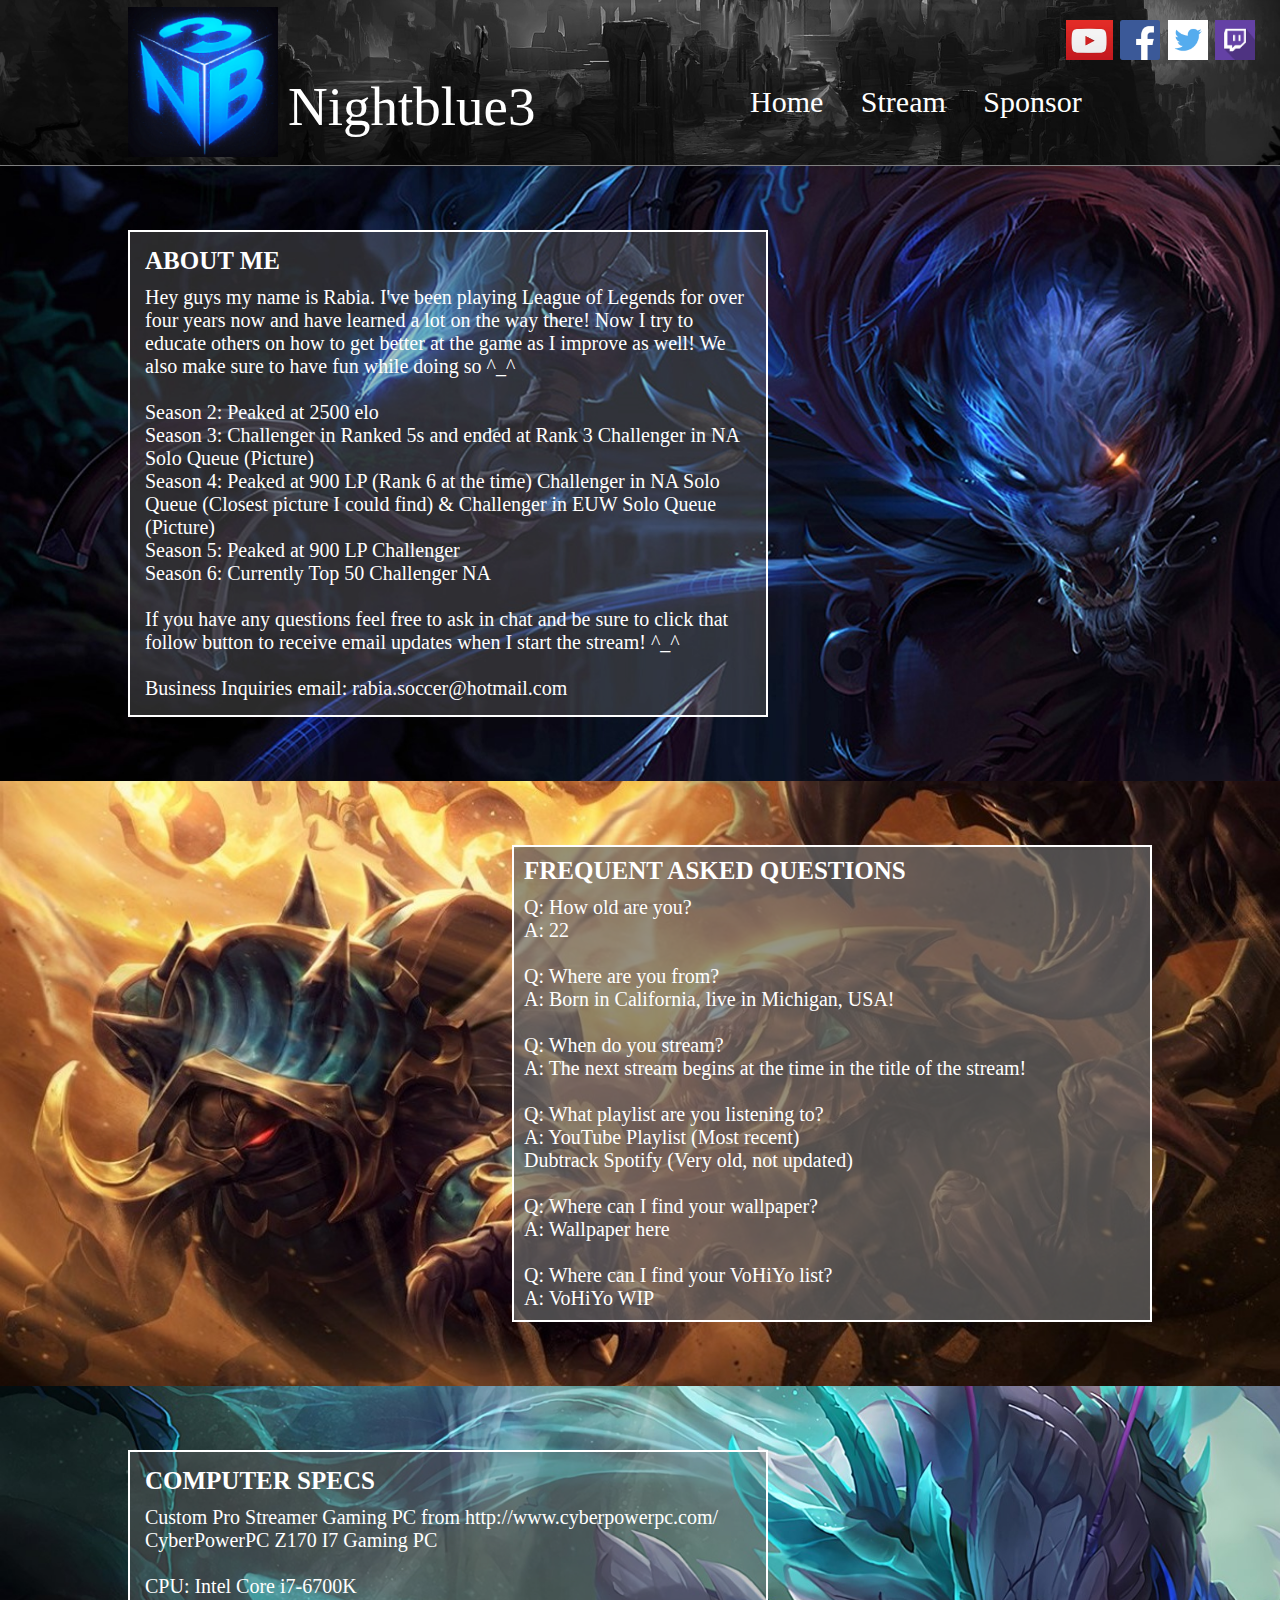
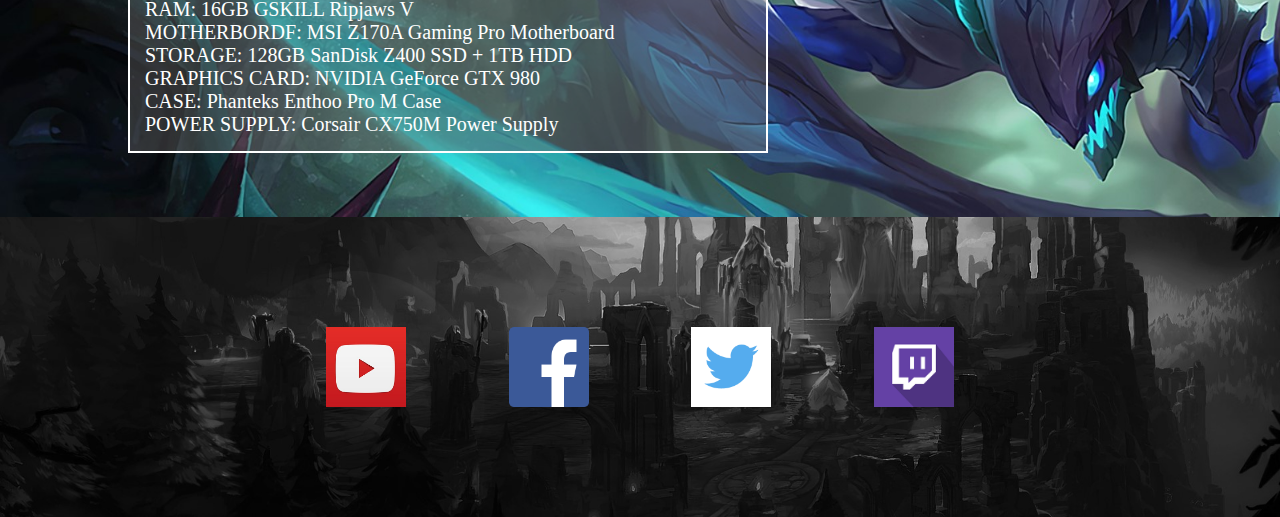
<file: index.html>
<!DOCTYPE html>
<html lang="en">
	<head>
		<link rel="stylesheet" type="text/css" href="main.css">
		<meta charset="utf-8"/>
	</head>
	<body>
	
	<div id="wrapper">
		
		<div id="toper">
			<div id="top">			
				<a href="index.php">
					<img class="logo" src="logo.png" href="index.html">
				</a>
				
				<div class="social">
					<a href="https://www.youtube.com/user/Nightblue3">
						<img class="media" src="youtube.jpg" height=40px>
					</a>
					
					<a href="https://www.facebook.com/Nightblue3LoL/">
						<img class="media" src="facebook.png" height=40px>
					</a>
					
					<a href="https://twitter.com/nightbloo">
						<img class="media" src="twitter.png" height=40px>
					</a>
					
					<a href="https://www.twitch.tv/nightblue3">
						<img class="media" src="twitch.png" height=40px>
					</a>
				</div>
				
			</div>
		
			<div id="top2">	
			
				<div id="brand">
					<a href="index.html"><p>Nightblue3</p></a>
				</div>
				
				<div class="slide">
					<div class="slide1">
						<a href="index.html">Home</a>
					</div>

					<div class="slide1">
						<a href="stream.html">Stream</a>
					</div>

					<div class="slide1">					
						<a href="sponsor.html">Sponsor</a>
					</div>

				</div>
			</div>
		</div>
		
		<div class="content">
			<div id="about">
				<div class="transpartenbox1">
					<p id="titel">ABOUT ME</p><br>
					<p id="normal">
						Hey guys my name is Rabia. I've been playing League of 
						Legends for over four years now and have learned a lot on the way there! Now 
						I try to educate others on how to get better at the game as I improve as well! 
						We also make sure to have fun while doing so ^_^<br><br>

						Season 2: Peaked at 2500 elo<br>
						
						Season 3: Challenger in Ranked 5s and ended at Rank 3 Challenger in NA Solo Queue
						<a href="Challenger1.jpg">(Picture)</a><br>
						
						Season 4: Peaked at 900 LP (Rank 6 at the time) Challenger in NA Solo Queue 
						<a href="Challenger2.jpg">(Closest picture I could find)</a> & Challenger in EUW Solo Queue <a href="Challenger3.jpg">(Picture)</a><br>
						
						Season 5: Peaked at 900 LP Challenger<br>
						
						Season 6: Currently Top 50 Challenger NA<br><br>

						If you have any questions feel free to ask in chat and be sure to click that follow button to receive email updates when I start the stream! ^_^<br><br>
						Business Inquiries email: rabia.soccer@hotmail.com					
					</p>
				</div>				
			</div>
			
			<div id="FAQ">
				<div class="transpartenbox2">
					<p id="titel">FREQUENT ASKED QUESTIONS</p><br>
					<p id="normal">
						Q: How old are you?<br>
						A: 22<br><br>

						Q: Where are you from?<br>
						A: Born in California, live in Michigan, USA!<br><br>

						Q: When do you stream?<br>
						A: The next stream begins at the time in the title of the stream!<br><br>

						Q: What playlist are you listening to?<br>
						A: YouTube Playlist <a href="https://www.youtube.com/playlist?list=PLEgNqLmZpLuI9ajUy3Hg97NrpssG4repu">(Most recent)</a><br>
						<a href="https://www.dubtrack.fm/join/nightblue3">Dubtrack</a>
						<a href="https://open.spotify.com/user/nightblue3/playlist/3I5PiqsI5OQh83gbG6PRJH">Spotify (Very old, not updated)</a><br><br>

						Q: Where can I find your wallpaper?<br>
						A: <a href="https://alpha.wallhaven.cc/wallpaper/103929">Wallpaper here</a><br><br>

						Q: Where can I find your VoHiYo list?<br>
						A: <a href="http://myanimelist.net/animelist/Nightbloo">VoHiYo WIP</a><br>
					</p>
				</div>
			</div>
			
			<div id="PC">
				<div class="transpartenbox1">
					<p id="titel">COMPUTER SPECS</p><br>
					<p id="normal">
						Custom Pro Streamer Gaming PC from <a href="http://www.cyberpowerpc.com/">http://www.cyberpowerpc.com/</a><br>
						CyberPowerPC Z170 I7 Gaming PC <br><br>
						
						CPU: Intel Core i7-6700K<br>
						RAM: 16GB GSKILL Ripjaws V<br>
						MOTHERBORDF: MSI Z170A Gaming Pro Motherboard <br>
						STORAGE: 128GB SanDisk Z400 SSD + 1TB HDD<br>
						GRAPHICS CARD: NVIDIA GeForce GTX 980<br>
						CASE: Phanteks Enthoo Pro M Case<br>
						POWER SUPPLY: Corsair CX750M Power Supply<br>					
					</p>
				</div>
			</div>
		</div>
		
		<div id="foot">
			<div class="social2">

				<div id="social-12">
					<div id="social1">
						<a href="https://www.youtube.com/user/Nightblue3">
							<img  src="youtube.jpg" height=80px width=80px>
						</a>
					</div>
					
					<div id="social2">
						<a href="https://www.facebook.com/Nightblue3LoL/">
							<img  src="facebook.png" height=80px width=80px>
						</a>
					</div>
				</div>
				
				<div id="social-34">
					<div id="social3">
						<a href="https://twitter.com/nightbloo">
							<img  src="twitter.png" height=80px width=80px>
						</a>
					</div>
					
					<div id="social4">
						<a href="https://www.twitch.tv/nightblue3">
							<img  src="twitch.png" height=80px width=80px>
						</a>
					</div>
				</div>

			</div>
		</div>
	</div>
	</body>
</html>
</file>
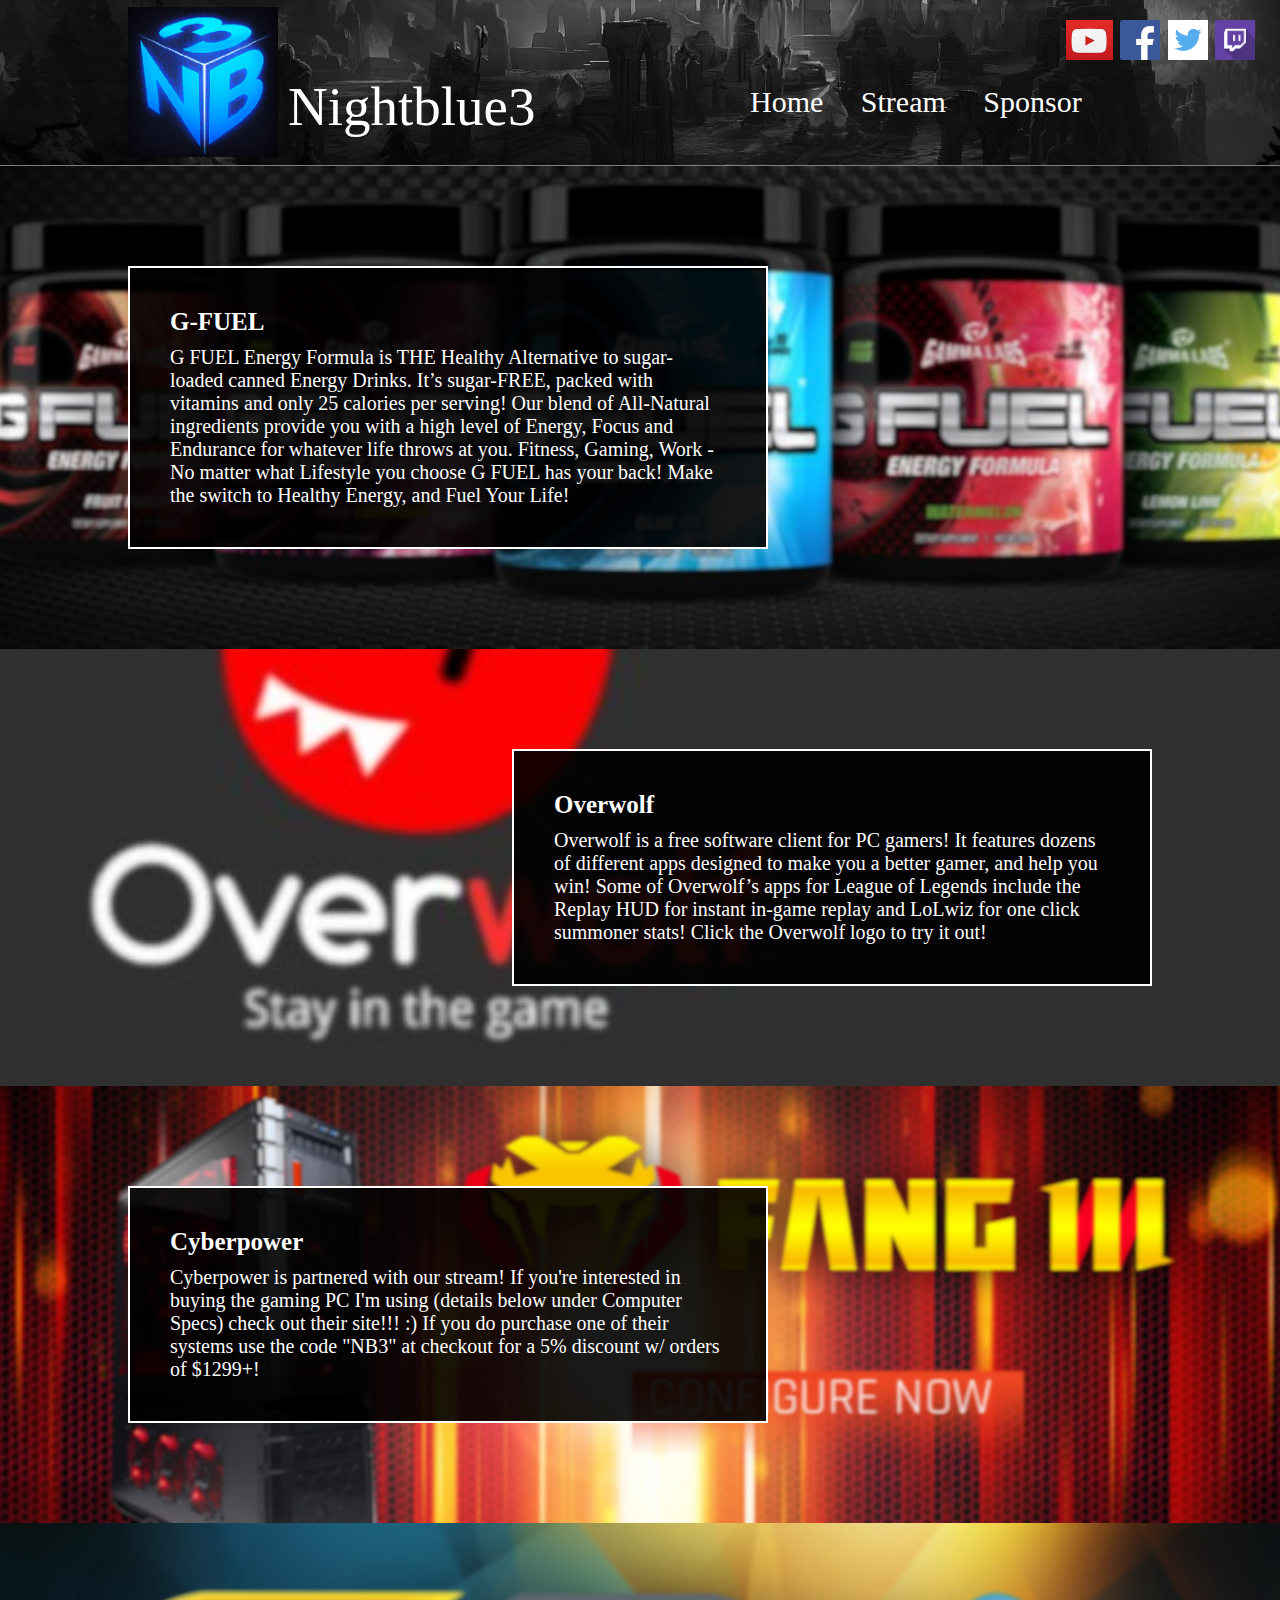
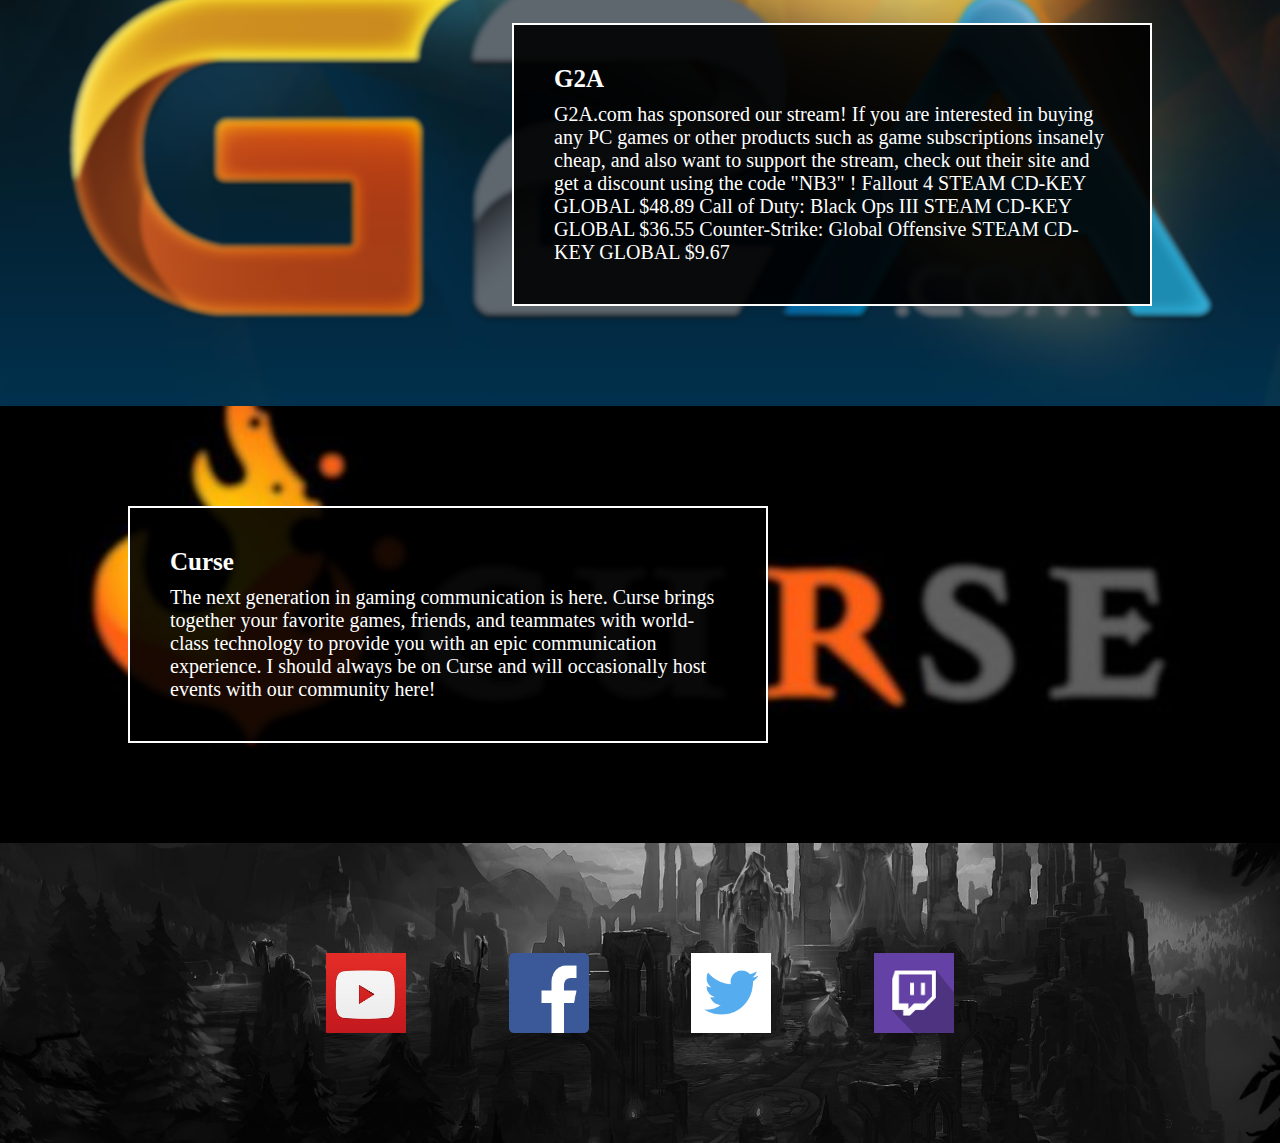
<file: sponsor.html>
<!DOCTYPE html>
<html lang="en">
	<head>
		<link rel="stylesheet" type="text/css" href="slides.css">
		<meta charset="utf-8"/>
	</head>
	<body>
	
<div id="wrapper">
		
		<div id="toper">
			<div id="top">			
				<a href="index.html">
					<img class="logo" src="logo.png" href="index.html">
				</a>
				
				<div class="social">
					<a href="https://www.youtube.com/user/Nightblue3">
						<img class="media" src="youtube.jpg" height=40px>
					</a>
					
					<a href="https://www.facebook.com/Nightblue3LoL/">
						<img class="media" src="facebook.png" height=40px>
					</a>
					
					<a href="https://twitter.com/nightbloo">
						<img class="media" src="twitter.png" height=40px>
					</a>
					
					<a href="https://www.twitch.tv/nightblue3">
						<img class="media" src="twitch.png" height=40px>
					</a>
				</div>
				
			</div>
		
			<div id="top2">	
			
				<div id="brand">
					<a href="index.html"><p>Nightblue3</p></a>
				</div>
				
				<div class="slide">
					<a href="index.html">Home</a>
					<a href="stream.html">Stream</a>
					<a href="sponsor.html">Sponsor</a>
				</div>
			</div>
		</div>
		
		<div class="content2">
			<div id="gfuel">
				<div class="transpartenbox1">
					<p id="titel">G-FUEL<br></p>
					<p class="normal">
					G FUEL Energy Formula is THE Healthy Alternative to sugar-loaded 
					canned Energy Drinks. It’s sugar-FREE, packed with vitamins and 
					only 25 calories per serving! Our blend of All-Natural ingredients 
					provide you with a high level of Energy, Focus and Endurance for 
					whatever life throws at you. Fitness, Gaming, Work - No matter 
					what Lifestyle you choose G FUEL has your back! Make the switch 
					to Healthy Energy, and Fuel Your Life!</p>
				</div>
			</div>

			<div id="Overwolf">
				<div class="transpartenbox2">
					<p id="titel">Overwolf<br></p>
					<p class="normal">Overwolf is a free software client for PC gamers! 
					It features dozens of different apps designed to make you a better gamer,
					 and help you win! Some of Overwolf’s apps for League of Legends include 
					 the Replay HUD for instant in-game replay and LoLwiz for one click 
					 summoner stats! Click the Overwolf logo to try it out!</p>
				</div>
			</div>
			
			<div id="cyber">
				<div class="transpartenbox1">
				<p id="titel">Cyberpower<br></p>
					<p class="normal">Cyberpower is partnered with our stream! 
					If you're interested in buying the gaming 
					PC I'm using (details below under Computer Specs)
					check out their site!!! :) If you do purchase one 
					of their systems use the code "NB3" at checkout 
					for a 5% discount w/ orders of $1299+!</p>
				</div>
			</div>

			<div id="G2A">
				<div class="transpartenbox2">
					<p id="titel">G2A<br></p>
					<p class="normal">G2A.com has sponsored our stream! If you are interested
					in buying any PC games or other products such as game 
					subscriptions insanely cheap, and also want to support 
					the stream, check out their site and get a discount 
					using the code "NB3" !

					Fallout 4 STEAM CD-KEY GLOBAL $48.89

					Call of Duty: Black Ops III STEAM CD-KEY GLOBAL $36.55

					Counter-Strike: Global Offensive STEAM CD-KEY GLOBAL $9.67</p>
				</div>
			</div>

			<div id="Curse">
				<div class="transpartenbox1">
					<p id="titel">Curse<br></p>
					<p class="normal">The next generation in gaming communication is here.
					 Curse brings together your favorite games, friends, and teammates with
					 world-class technology to provide you with an epic communication 
					 experience. I should always be on Curse and will occasionally host 
					 events with our community here!</p>
				</div>
			</div>
						
		</div>
		
	    <div id="foot">
			<div class="social2">

				<div id="social-12">
					<div id="social1">
						<a href="https://www.youtube.com/user/Nightblue3">
							<img  src="youtube.jpg" height=80px width=80px>
						</a>
					</div>
					
					<div id="social2">
						<a href="https://www.facebook.com/Nightblue3LoL/">
							<img  src="facebook.png" height=80px width=80px>
						</a>
					</div>
				</div>
				
				<div id="social-34">
					<div id="social3">
						<a href="https://twitter.com/nightbloo">
							<img  src="twitter.png" height=80px width=80px>
						</a>
					</div>
					
					<div id="social4">
						<a href="https://www.twitch.tv/nightblue3">
							<img  src="twitch.png" height=80px width=80px>
						</a>
					</div>
				</div>

			</div>
		</div>
	</div>
	</body>
</html>
</file>
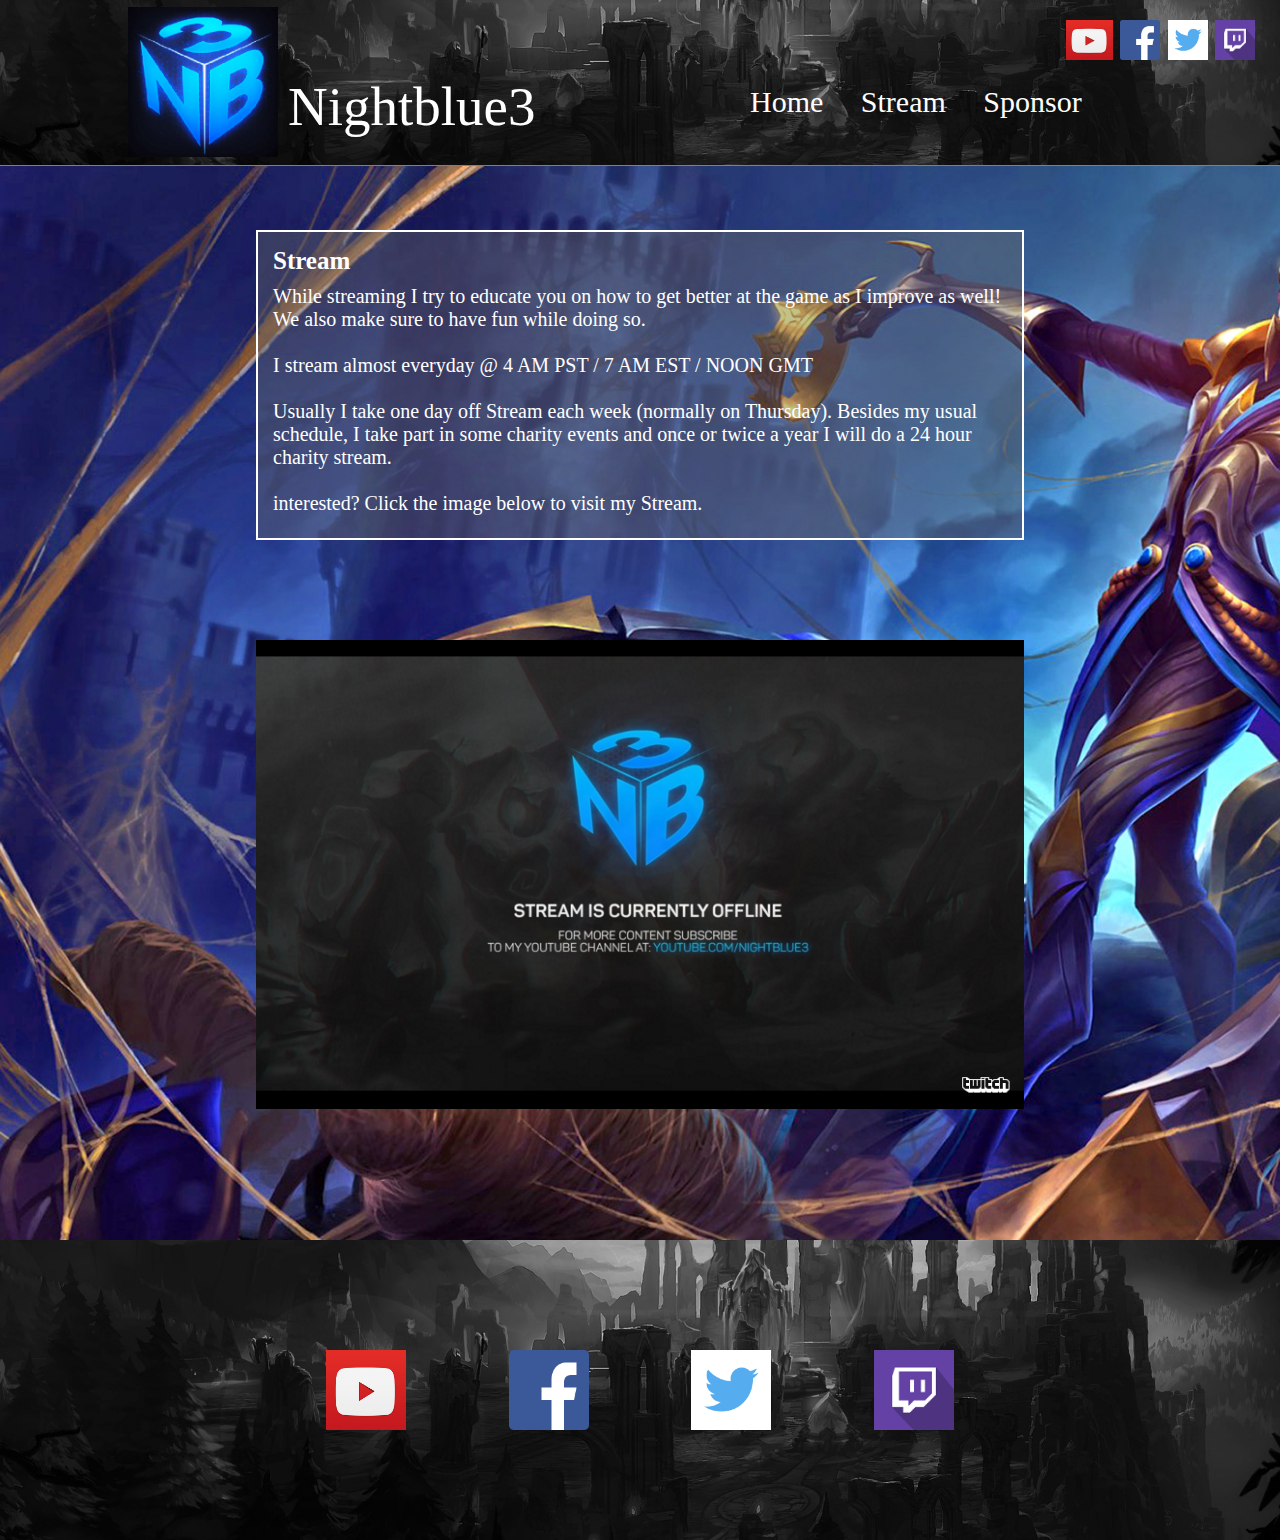
<file: stream.html>
<!DOCTYPE html>
<html lang="en">
	<head>
		<link rel="stylesheet" type="text/css" href="slides.css">
		<meta charset="utf-8"/>
	</head>
	<body>
	
	<div id="wrapper">
		
		<div id="toper">
			<div id="top">			
				<a href="index.html">
					<img class="logo" src="logo.png" href="index.html">
				</a>
				
				<div class="social">
					<a href="https://www.youtube.com/user/Nightblue3">
						<img class="media" src="youtube.jpg" height=40px>
					</a>
					
					<a href="https://www.facebook.com/Nightblue3LoL/">
						<img class="media" src="facebook.png" height=40px>
					</a>
					
					<a href="https://twitter.com/nightbloo">
						<img class="media" src="twitter.png" height=40px>
					</a>
					
					<a href="https://www.twitch.tv/nightblue3">
						<img class="media" src="twitch.png" height=40px>
					</a>
				</div>
				
			</div>
		
			<div id="top2">	
			
				<div id="brand">
					<a href="index.html"><p>Nightblue3</p></a>
				</div>
				
				<div class="slide">
					<div class="slide1">
						<a href="index.html">Home</a>
					</div>

					<div class="slide1">
						<a href="stream.html">Stream</a>
					</div>

					<div class="slide1">					
						<a href="sponsor.html">Sponsor</a>
					</div>

				</div>
			</div>
		</div>
		
		<div class="content">
			<div id="content2">
				<div id="text">
					<p id="titel">Stream</p>
					While streaming I try to educate you on how to get better at the game as I improve as well! 
					We also make sure to have fun while doing so.<br><br>
							
					I stream almost everyday @ 4 AM PST / 7 AM EST / NOON GMT<br><br>
								
					Usually I take one day off Stream each week (normally on Thursday). Besides my usual schedule, I 
					take part in some charity events and once or twice a year I will do a 24 hour charity stream. <br><br>
													
					<p id="interested">interested? Click the image below to visit my Stream.</p><br>
				</div>
				
				<div id="streaming">		
					<a href="https://www.twitch.tv/nightblue3">
						<img src="stream.png"  width=100% height=auto border="0">
					</a>
				</div>
			</div>
		</div>
		
		<div id="foot">
			<div class="social2">

				<div id="social-12">
					<div id="social1">
						<a href="https://www.youtube.com/user/Nightblue3">
							<img  src="youtube.jpg" height=80px width=80px>
						</a>
					</div>
					
					<div id="social2">
						<a href="https://www.facebook.com/Nightblue3LoL/">
							<img  src="facebook.png" height=80px width=80px>
						</a>
					</div>
				</div>
				
				<div id="social-34">
					<div id="social3">
						<a href="https://twitter.com/nightbloo">
							<img  src="twitter.png" height=80px width=80px>
						</a>
					</div>
					
					<div id="social4">
						<a href="https://www.twitch.tv/nightblue3">
							<img  src="twitch.png" height=80px width=80px>
						</a>
					</div>
				</div>

			</div>
		</div>
	</div>
	</body>
</html>
</file>
<file: main.css>
body{
	margin: 0px;
	padding: 0px;
	font-size: 62.5%;
	font-family: "Calibri";
	-webkit-font-smoothing: antialiased;
}

#wrapper{
	margin: 0px;
	padding: 0px;
}

#toper{
	background-image: url('rift.jpg');
	background-repeat: no-repeat;
	background-size: cover;
	background-position: center;
}

#top{
	padding: 0px;
	height: 65px;
	margin: 0px;
}

.logo{
	padding: 0px;
	margin-top: 7px;
	margin-left: 10%;
	width: 150px;
	float: left;
}

#brand{
	float: left;
	padding: 10px;
	padding-left: 10px;
	color: white;
}

#brand p{
	margin: 0px;
	padding: 0px;
	font-size: 55px;
}

.social{
	float: right;
	padding: 20px;
	padding-bottom: 0px;
}

.media{
	padding-right: 5px;
}

#top2{
	padding: 0px;
	height: 100px;
	margin: 0px;
	border-bottom: 1px solid grey;	
}

.slide{
	margin: 0px;
	margin-left: 750px;
	word-spacing: 30px;
	padding-top: 20px;
	font-size: 30px;
	color: lightblue;
}

.slide1{
	display: inline-block;
}

#about{
	padding: 0px;
	margin: 0xp;
	background-image: url('rengar.jpg');
	background-repeat: no-repeat;
	background-size: cover;
	background-position: center;
	padding-top: 5%;
	padding-bottom: 5%;
}

.content{
	margin: 0px;
	padding: 0px;
}

.transpartenbox1{
	padding: 15px;
	border: 2px solid white;
	border-style: double;
	margin: 0xp;
	margin-left: 10%;
	margin-right: 40%;
	background-color: rgba(105, 105, 105, 0.4);
}

.transpartenbox2{
	padding: 10px;
	border: 2px solid white;
	border-style: double;
	margin: 0xp;
	margin-left: 40%;
	margin-right: 10%;
	background-color: rgba(105, 105, 105, 0.7);
}

#normal{
	margin: 0px;
	padding: 0px;
	color: white;
	font-size: 20px;
	font-weight: 100;
}

#titel{
	font-size: 25px;
	color: white;
	padding: 0px;
	margin:0px;
	font-weight: bold;
	}
	
#FAQ{
	padding: 0px;
	padding-top: 5%;
	padding-bottom: 5%;
	margin: 0xp;
	background: url('rammus.png');	
	background-repeat: no-repeat;
	background-size: cover;
	background-position: bottom left;
}

#PC{
	padding: 0px;
	padding-top: 5%;
	padding-bottom: 5%;
	margin: 0xp;
	background: url('kha2.jpg');	
	background-repeat: no-repeat;
	background-size: cover;
	background-position: bottom right;
}

#foot{
	min-height: 300px;
	padding: 0px;
	margin: 0xp;
	background-image: url('rift.jpg');
	background-repeat: no-repeat;
	background-size: cover;
	background-position: center;
	background-color: rgba(105, 105, 105, 0.9);
}

.social2{
	padding-top:110px;
	text-align:center;
}

#social1{
	display: inline-block;
	padding-right:100px;
}

#social2{
	display: inline-block;
	padding-right:100px;
}

#social3{
	display: inline-block;
	padding-right:100px;
}

#social4{
	display: inline-block;
}

#social-12{
	display: inline-block;
	padding right: 100px;
}

#social-34{
	display: inline-block;
}


a:link{
	color: white;
	background-color:transparent; 
	text-decoration:none
	}
	
a:visited {
	color: white;
	background-color:transparent; 
	text-decoration:none
	}

a:hover{
	color: lightblue; 
	background-color:transparent; 
	text-decoration:none;
	}

@media screen and (max-width: 1120px){
	.slide{
		float:left;
		margin: 0px;
		padding-left: 10px;
		word-spacing: 30px;
		padding-top: 20px;
		font-size: 30px;
		color: red;
	}

	#brand{
		display:none;
		clear: both;
	}

	.transpartenbox1{
		margin-right:10%;
	}

	.transpartenbox2{
		margin-left: 10%;
	}

}

@media screen and (max-width: 660px){

	#social2{
		padding: 0px;
	}

	.social2{
		padding-top:55px;
	}

	#social-12{
		width: 100%;
		padding-bottom: 20px;

	}

}

@media screen and (max-width: 573px){

	 .logo{
	 	display: none;
	 }

	 .social{
	 	margin: 0px;
	 	float: none;
	 	text-align: center;
	 }

	 .slide{
	 	text-align: center;
	 	float: none;
	 }
}
</file>
<file: slides.css>
body{
	margin: 0px;
	padding: 0px;
	font-size: 62.5%;
	font-family: "Calibri";
	-webkit-font-smoothing: antialiased;
}

#wrapper{
	margin: 0px;
	padding: 0px;
}

#toper{
	background-image: url('rift.jpg');
	background-repeat: no-repeat;
	background-size: cover;
	background-position: center;
}

#top{
	padding: 0px;
	height: 65px;
	margin: 0px;
}

.logo{
	padding: 0px;
	margin-top: 7px;
	margin-left: 10%;
	width: 150px;
	float: left;
}

#brand{
	float: left;
	padding: 10px;
	padding-left: 10px;
	color: white;
}

#brand p{
	margin: 0px;
	padding: 0px;
	font-size: 55px;
}

.social{
	float: right;
	padding: 20px;
	padding-bottom: 0px;
}

.media{
	padding-right: 5px;
}

#top2{
	padding: 0px;
	height: 100px;
	margin: 0px;
	border-bottom: 1px solid grey;	
}

.slide{
	margin: 0px;
	margin-left: 750px;
	word-spacing: 30px;
	padding-top: 20px;
	font-size: 30px;
	color: lightblue;
}

.slide1{
	display: inline-block;
}

.content{
	background-image: url('elise.jpg');
	padding-top: 100px;
	background-size: cover;
	background-position: top left;
	margin:0px;
	padding: 0px;
}

#interested{
	padding: 0px;
	margin: 0px;
}

.transpartenbox1{
	padding: 40px;
	border: 2px solid white;
	border-style: double;
	margin: 0xp;
	margin-left: 10%;
	margin-right: 40%;
	background-color: rgba(0, 0, 0, 0.9);
}

.transpartenbox2{
	padding: 40px;
	border: 2px solid white;
	border-style: double;
	margin: 0xp;
	margin-left: 40%;
	margin-right: 10%;
	background-color: rgba(0, 0, 0, 0.9);
}
.normal{
	margin: 0px;
	padding: 0px;
	color: white;
	font-size: 20px;
	font-weight: 100;
}

#gfuel{
	background-image: url('gfuel.jpg');
	padding-top: 100px;
	background-size: cover;
	background-position: center;
	padding-bottom: 100px;
}

#G2A{
	background-image: url('g2a.png');
	padding-top: 100px;
	background-size: cover;
	background-position: center;
	padding-bottom: 100px;
}

#Overwolf{
	background-image: url('overwolf.jpg');
	padding-top: 100px;
	background-size: cover;
	background-position: bottom right;
	padding-bottom: 100px;
}

#Curse{
	background-image: url('curse.jpg');
	padding-top: 100px;
	background-size: cover;
	background-position: center;
	padding-bottom: 100px;
}

#cyber{
	background-image: url('cyber.png');
	padding-top: 100px;
	background-size: cover;
	background-position: center;
	padding-bottom: 100px;
}

#text{
	padding: 15px;
	padding-bottom: 0px;
	border: 2px solid white;
	border-style: double;
	margin: 0px;
	margin-left: 20%;
	margin-right: 20%;
	background-color: rgba(105, 105, 105, 0.4);
	color: white;
	font-size: 20px;
	font-weight: 100;
}

#content2{
	padding-top: 5%;
}

#streaming{
	margin: 0px;
	padding: 0px;
	margin-left: 20%;
	margin-right: 20%;
	padding-top: 100px;
	padding-bottom: 100px;
	min-height: 500px;
}

#titel{
	font-size: 25px;
	color: white;
	padding-bottom: 10px;
	margin:0px;
	font-weight: bold;
	}
	
#foot{
	min-height: 300px;
	padding: 0px;
	margin: 0xp;
	background-image: url('rift.jpg');
	background-repeat: no-repeat;
	background-size: cover;
	background-position: center;
	background-color: rgba(105, 105, 105, 0.9);
}

.social2{
	padding-top:110px;
	text-align:center;
}

#social1{
	display: inline-block;
	padding-right:100px;
}

#social2{
	display: inline-block;
	padding-right:100px;
}

#social3{
	display: inline-block;
	padding-right:100px;
}

#social4{
	display: inline-block;
}

#social-12{
	display: inline-block;
	padding right: 100px;
}

#social-34{
	display: inline-block;
}


a:link{
	color: white;
	background-color:transparent; 
	text-decoration:none
	}
	
a:visited {
	color: white;
	background-color:transparent; 
	text-decoration:none
	}

a:hover{
	color: lightblue; 
	background-color:transparent; 
	text-decoration:none;
	}

@media screen and (max-width: 1120px){
	.slide{
		float:left;
		margin: 0px;
		padding-left: 10px;
		word-spacing: 30px;
		padding-top: 20px;
		font-size: 30px;
		color: red;
	}

	#brand{
		display:none;
		clear: both;
	}

	.transpartenbox1{
		margin-right:10%;
	}

	.transpartenbox2{
		margin-left: 10%;
	}

	#text{
		margin-left: 10%;
		margin-right: 10%;
	}

	#streaming{
		margin-left: 10%;
		margin-right: 10%;
		padding-bottom: 50px;
		padding-top: 50px;
	}
}

@media screen and (max-width: 660px){

	#social2{
		padding: 0px;
	}

	.social2{
		padding-top:55px;
	}

	#social-12{
		width: 100%;
		padding-bottom: 20px;
	}

	#content2{
		padding-bottom: 5%;
	}

	#interested{
		display: none;
		padding: 0px;
		margin: 0px;
	}

	#streaming{
		display: hidden;
		display: none;
	}

}

@media screen and (max-width: 573px){

	 .logo{
	 	display: none;
	 }

	 .social{
	 	margin: 0px;
	 	float: none;
	 	text-align: center;
	 }

	 .slide{
	 	text-align: center;
	 	float: none;
	 }

	 #streaming{
	 	display: hidden;
	 	display: none;
	 }

	 #interested{
		display: none;
		display: none;
	}
}
</file>
